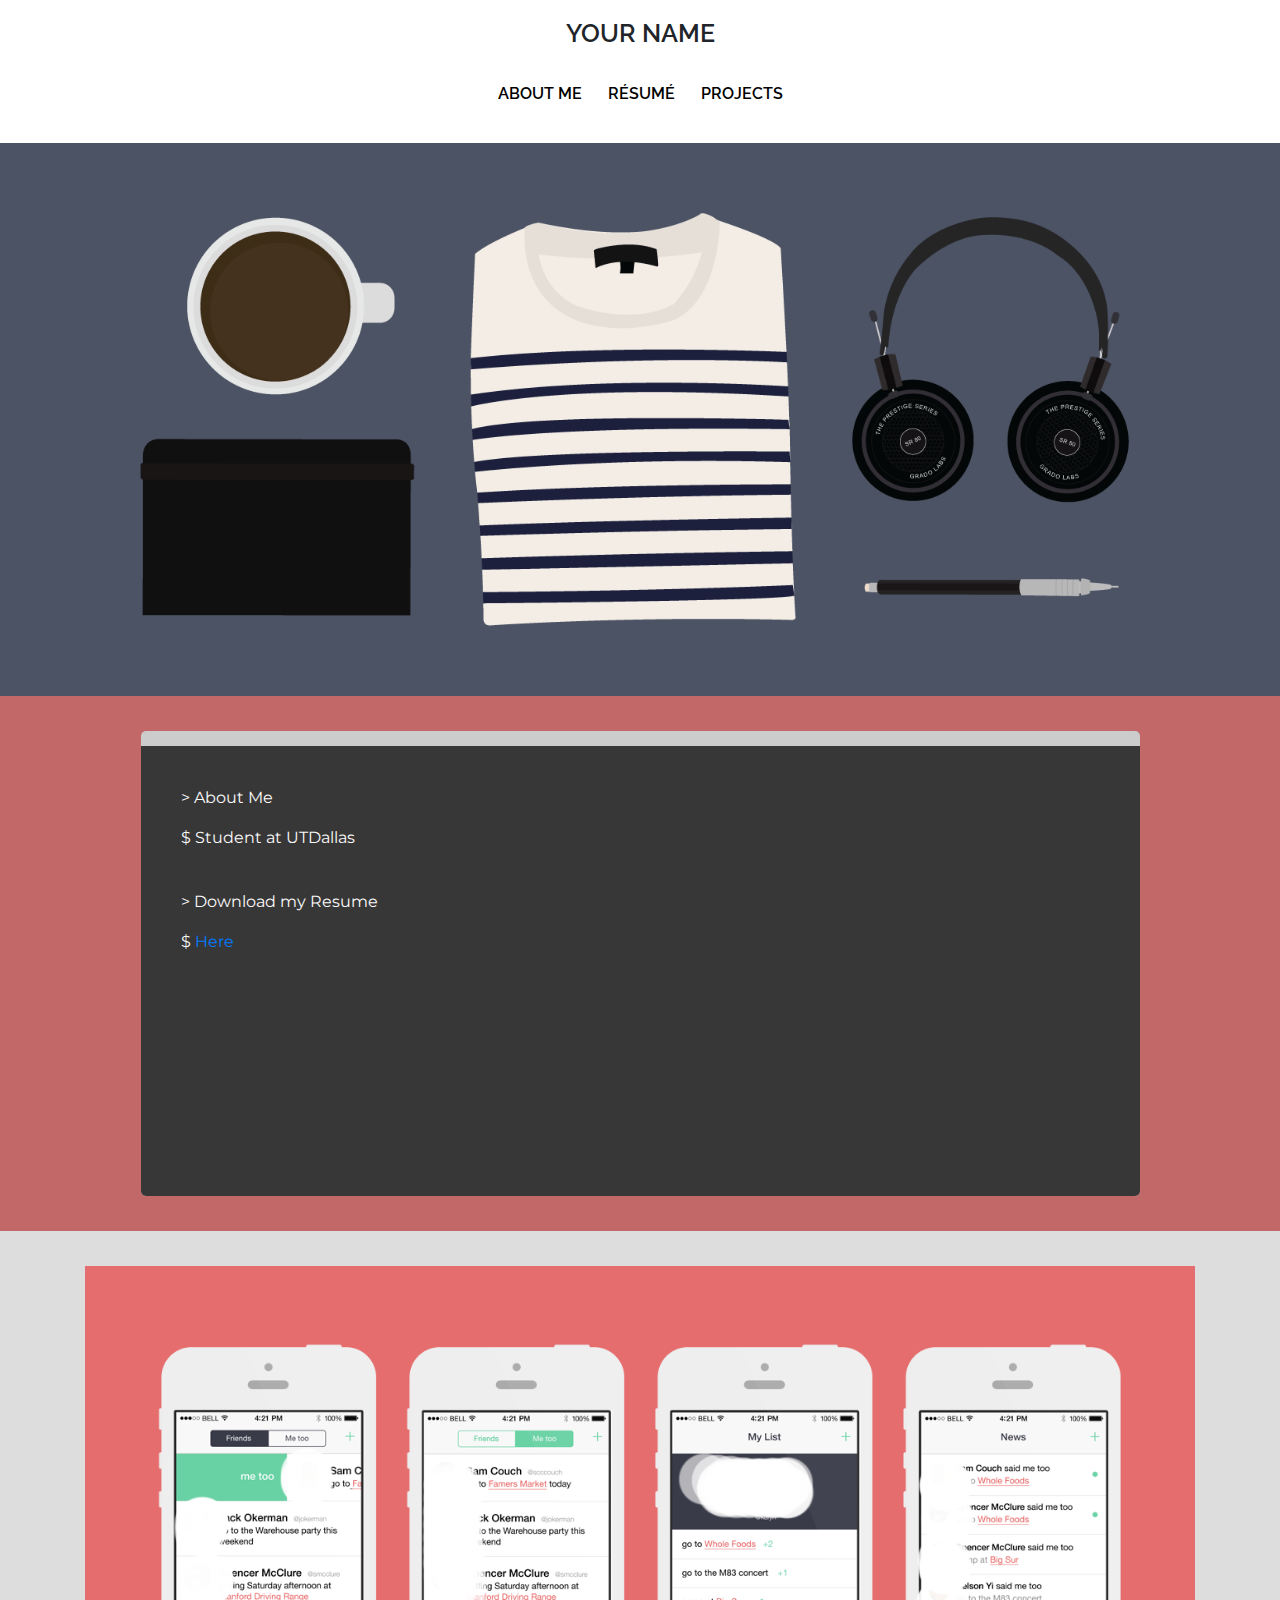
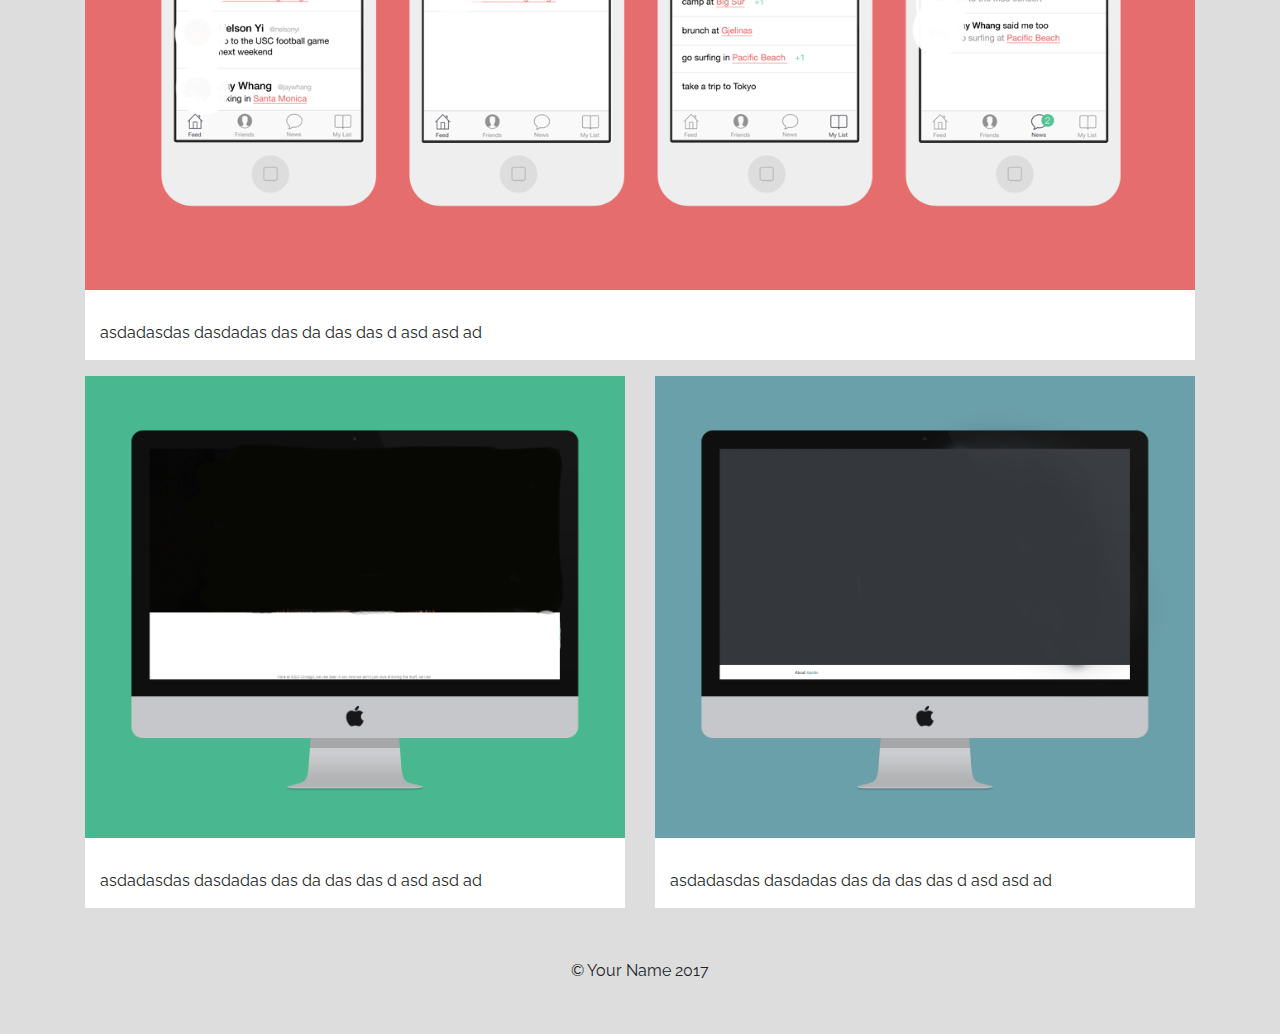
<file: index.html>
<!DOCTYPE html>
<html>
<head>
	<title></title>
	<!-- CSS Files -->
	<link rel="stylesheet" type="text/css" href="assets/css/bootstrap.min.css">
	<link rel="stylesheet" type="text/css" href="assets/css/style.css">
	<link href="https://fonts.googleapis.com/css?family=Montserrat|Raleway:400,600" rel="stylesheet">
	<script src="assets/js/jquery-3.2.1.min.js"></script>
	<script src="https://cdnjs.cloudflare.com/ajax/libs/popper.js/1.11.0/umd/popper.min.js" integrity="sha384-b/U6ypiBEHpOf/4+1nzFpr53nxSS+GLCkfwBdFNTxtclqqenISfwAzpKaMNFNmj4" crossorigin="anonymous"></script>
	<script src="assets/js/bootstrap.min.js"></script>
</head>
<body>
	<!-- ================= -->
	<!--       NAME        -->
	<!-- ================= -->
	<section id="name">
		<h1>YOUR NAME</h1>
		<ul>
			<li><button class="about-btn">AbOuT mE</button></li>
			<li><button class="resume-btn">Résumé</button></li>
			<li><button class="projects-btn">PrOjECTs</button></li>
		<ul>
	</section>
	<!-- ================= -->
	<!--       BANNER      -->
	<!-- ================= -->
	<section id="banner">
		<div class="container">
			<figure>
				<img src="assets/images/big.png">
			</figure>
		</div>
	</section>
	<!-- ================= -->
	<!--        ABOUT      -->
	<!-- ================= -->
	<section id="about">
		<div class="container">
			<div class="code">
				<div class="console">
					<p>> About Me</p>
					<p>$ Student at UTDallas </p>
					<br />
					<p>> Download my Resume</p>
					<p>$ <a href="assets/resume.pdf">Here</a></p>
				</div>
			</div>
		</div>
	</section>
	<!-- ================= -->
	<!--      PROJECTS     -->
	<!-- ================= -->
	<section id="projects">
		<div class="container">
			<div class="row">
				<div class="col-lg-12 col-md-12 col-sm-12 col-xs-12">
					<div class="box">
						<figure>
							<img src="assets/images/mockup0.png">
						</figure>
						<p> asdadasdas dasdadas das da das das d asd asd ad </p>
					</div>
				</div>
			</div> <!-- end of row -->

			<div class="row">
				<div class="col-lg-6 col-md-6 col-sm-12 col-xs-12">
					<div class="box">
						<figure>
							<img src="assets/images/mockup1.png">
						</figure>
						<p> asdadasdas dasdadas das da das das d asd asd ad </p>
					</div>
				</div>
				<div class="col-lg-6 col-md-6 col-sm-12 col-xs-12">
					<div class="box">
						<figure>
							<img src="assets/images/mockup2.png">
						</figure>
						<p> asdadasdas dasdadas das da das das d asd asd ad </p>
					</div>
				</div>
			</div>
		</div>

		<div class="footer">
			<p>&copy; Your Name 2017</p>
		</div>
	</section>
	<!-- Your Personal JS file -->
    <script src="assets/js/script.js"></script>
</body>
</html>
</file>
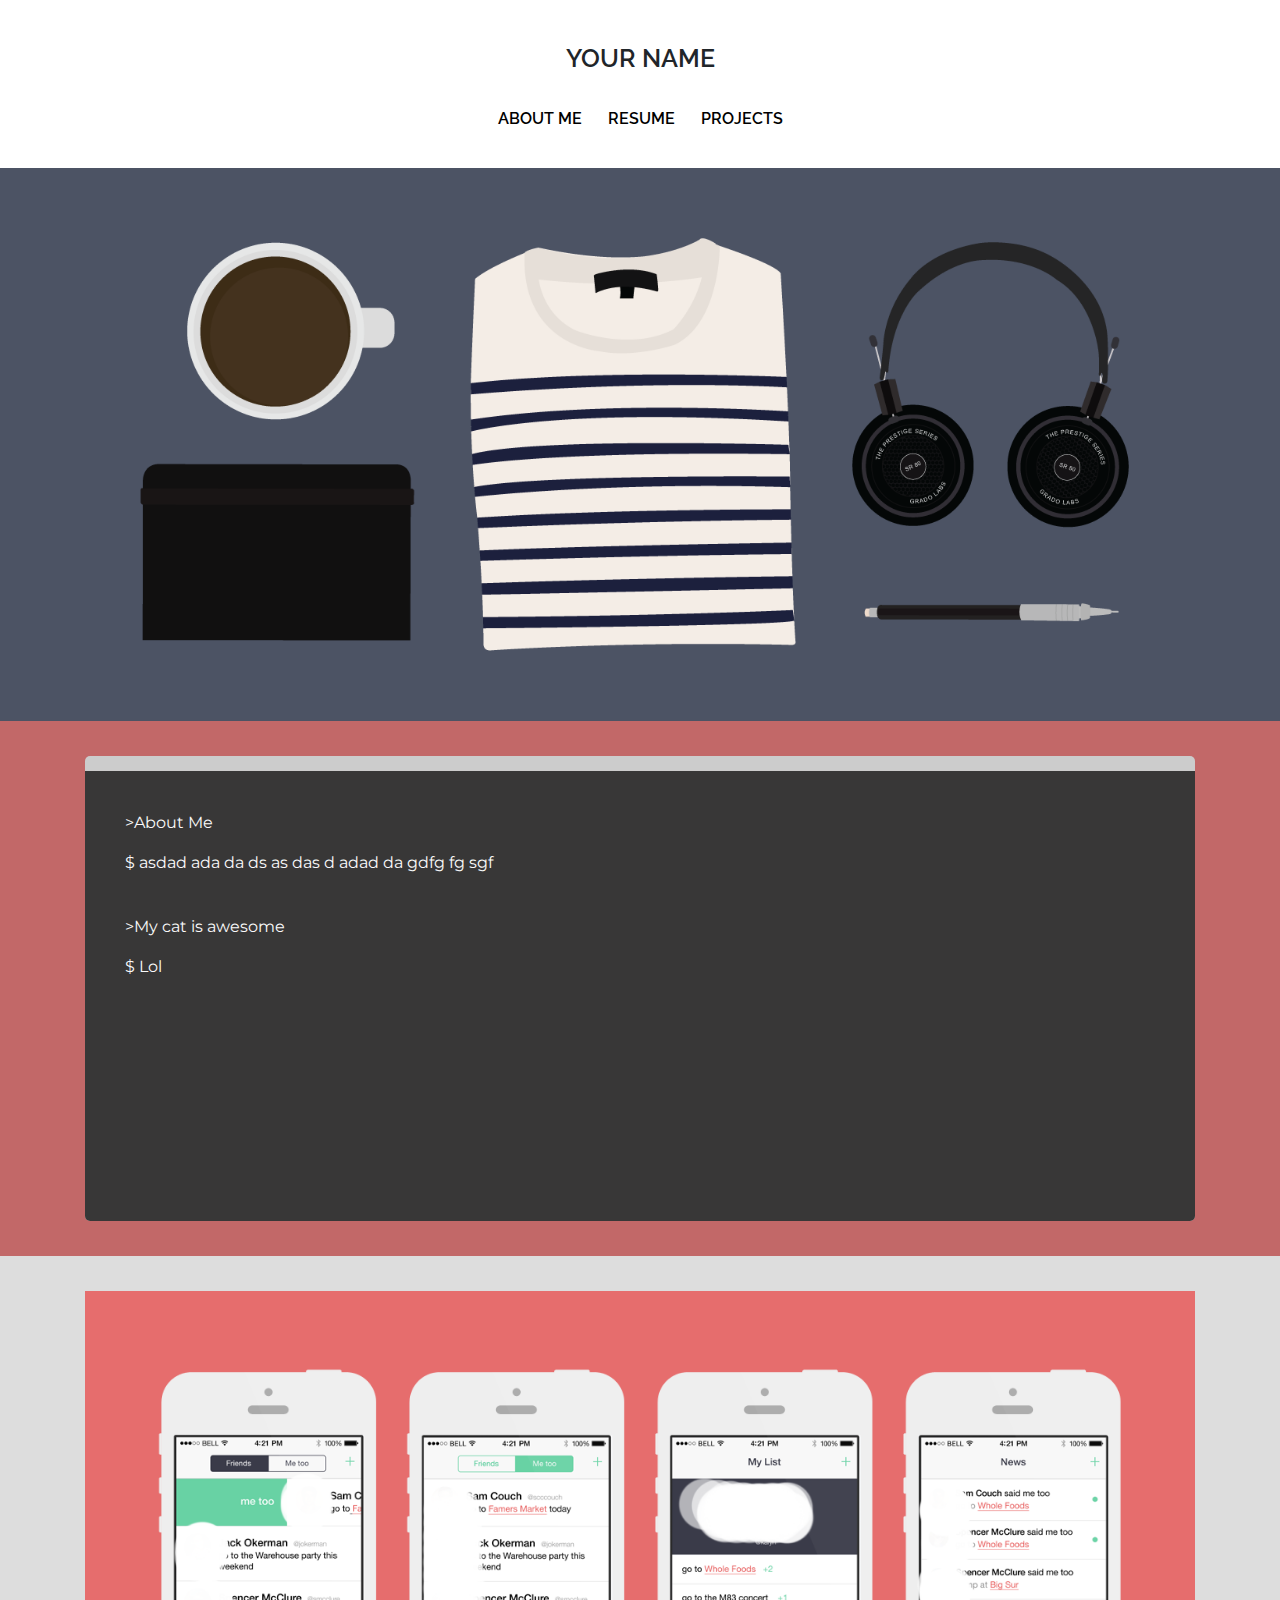
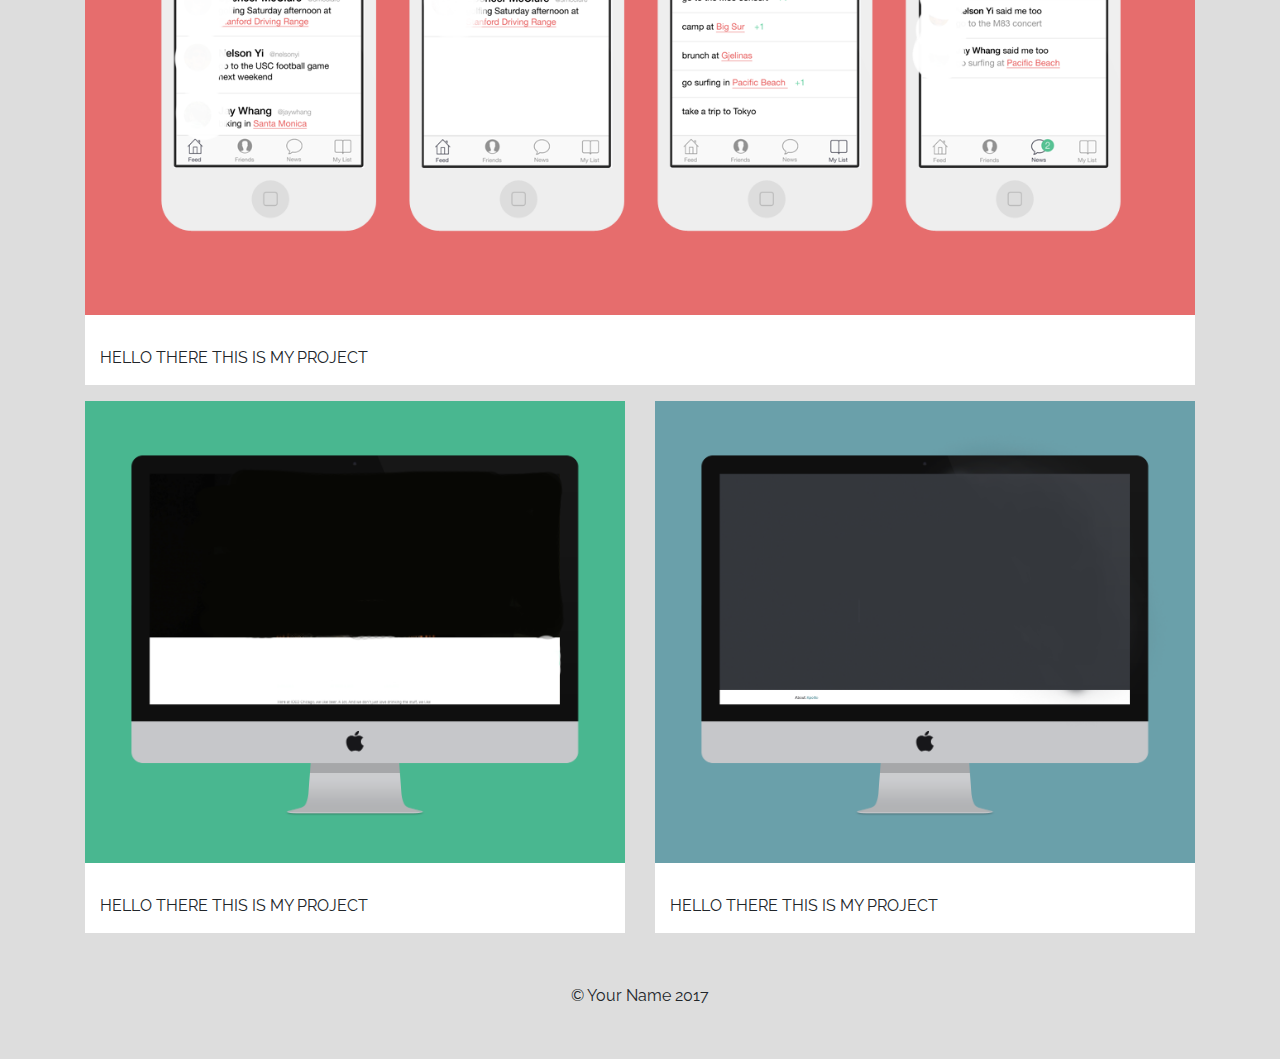
<file: v5 - jquery/index.html>
<!DOCTYPE html>
<html>
<head>
	<title></title>
	<!-- CSS Files -->
	<link rel="stylesheet" type="text/css" href="assets/css/bootstrap.min.css">
	<link rel="stylesheet" type="text/css" href="assets/css/style.css">
	<link href="https://fonts.googleapis.com/css?family=Montserrat|Raleway:400,600" rel="stylesheet">
	<!-- JS Files -->
	<script src="assets/js/jquery-3.2.1.min.js"></script>
	<script src="https://cdnjs.cloudflare.com/ajax/libs/popper.js/1.11.0/umd/popper.min.js" integrity="sha384-b/U6ypiBEHpOf/4+1nzFpr53nxSS+GLCkfwBdFNTxtclqqenISfwAzpKaMNFNmj4" crossorigin="anonymous"></script>
	<script src="assets/js/bootstrap.min.js"></script>
</head>
<body>
	<!-- ===================== -->
	<!--     NAME SECTION      -->
	<!-- ===================== -->
	<section id="name">
		<div class="container">
			<h1>YOUR NAME</h1>
			<ul>
				<li><button class="about-button">about me</button></li>
				<li><button class="resume-button">resume</button></li>
				<li><button class="projects-button">projects</button></li>
			<ul>
		</div>
	</section>
	<!-- ===================== -->
	<!--    BANNER SECTION     -->
	<!-- ===================== -->
	<section id="banner">
		<div class="container">
			<figure>
				<img src="assets/images/big.png">
			</figure>
		</div>
	</section>
	<!-- ===================== -->
	<!--     ABOUT SECTION     -->
	<!-- ===================== -->
	<section id="about">
		<div class="container">
			<div class="code">
				<div class="console">
					<p>>About Me</p>
					<p>$ asdad ada da ds as das d adad da gdfg fg sgf </p>
					<br />
					<p>>My cat is awesome</p>
					<p>$ Lol</p>
				</div>
			</div>
		</div>
	</section>
	<!-- ===================== -->
	<!--   PROJECTS SECTION    -->
	<!-- ===================== -->
	<section id="projects">
		<div class="container">
			<div class="row">
				<div class="col-lg-12 col-md-12 col-sm-12 col-xs-12">
					<div class="box">
						<figure>
							<img src="assets/images/mockup0.png">
						</figure>
						<p>HELLO THERE THIS IS MY PROJECT</p>
					</div>
				</div>
			</div>

			<div class="row">
				<div class="col-lg-6 col-md-6 col-sm-12 col-xs-12">
					<div class="box">
						<figure>
							<img src="assets/images/mockup1.png">
						</figure>
						<p>HELLO THERE THIS IS MY PROJECT</p>
					</div>
				</div>

				<div class="col-lg-6 col-md-6 col-sm-12 col-xs-12">
					<div class="box">
						<figure>
							<img src="assets/images/mockup2.png">
						</figure>
						<p>HELLO THERE THIS IS MY PROJECT</p>
					</div>
				</div>
			</div>
		</div>

		<footer>
			<p>&copy; Your Name 2017</p>
		</footer>
	</section>
	<!-- Your Personal JS file -->
  <script src="assets/js/script.js"></script>
</body>
</html>
</file>
<file: assets/css/style.css>
body,html{
  width:100%;
  height:100%;
  font-family: 'Raleway';
}
/* ================== */
/*    NAME SECTION    */
/* ================== */
#name{
  background-color: white;
  padding: 20px 0;
  text-align: center;
}
#name h1{
  font-weight: 600;
  font-size: 25px;
}
#name ul{
  list-style: none;
  padding: 0;
}
#name li{
  display: inline;
  padding: 0 5px;
}
#name button{
  font-weight: 600;
  text-transform: uppercase;
  margin-top: 25px;
  text-decoration: none;
  border: none;
  background: transparent;
  cursor: pointer;
}
#name button:focus{
  outline: none;
}
/* ================== */
/*   BANNER SECTION   */
/* ================== */
#banner{
  background-color: #4C5364;
}
#banner figure{
  margin: 0 auto;
}
#banner figure img{
  max-width: 100%;
  height: auto;
}
/* ================== */
/*    ABOUT SECTION   */
/* ================== */
#about {
  padding: 35px 0;
  min-height: 500px;
  background-color: #C26868;
}
#about .code{
  margin:0 auto;
  background-color: #ccc;
  padding-top: 15px;
  width:90%;
  border-radius: 5px;
  font-family: "Montserrat";
}
#about .console{
  padding: 40px;
  color: #fafafa;
  margin:0 auto;
  width:100%;
  min-height: 450px;
  background-color: #383737;
  border-bottom-left-radius: 5px;
  border-bottom-right-radius: 5px;
}
/* ================== */
/*   PROJECT SECTION  */
/* ================== */
#projects{
  background-color: #ddd;
  padding: 35px 0;
}
.box{
  background-color: white;
}
.box img{
  max-width: 100%;
  height: auto;
}
.box p{
  padding: 15px;
}
.footer{
  padding-top: 35px;
  text-align: center;
}
</file>
<file: v5 - jquery/assets/css/style.css>
body, html{
  width:100%;
  height:100%;
  font-family:'Raleway';
}
/* =================== */
/*     NAME SECTION    */
/* =================== */
#name{
  background-color:white;
  padding:20px 0;
  text-align:center;
}
#name h1{
  font-size:25px;
  font-weight:600;
  padding-top: 25px;
}
#name ul{
  padding:0;
  list-style:none;
}
#name li{
  display:inline;
  padding: 0 5px;
}
#name button{
  font-weight:600;
  text-transform:uppercase;
  margin-top:25px;
  border:none;
  background:transparent;
  cursor:pointer;
}
#name button:focus{
  outline:none;
}
/* =================== */
/*    BANNER SECTION   */
/* =================== */
#banner{
  background-color:#4C5364;
}
#banner figure{
  margin:0 auto;
}
#banner img{
  max-width:100%;
  height:auto;
}
/* =================== */
/*    ABOUT SECTION    */
/* =================== */
#about{
  padding:35px 0;
  min-height:500px;
  background-color:#C26868;
}
#about .code{
  margin:0 auto;
  background-color:#ccc;
  padding-top:15px;
  border-radius:5px;
  width:100%;
  font-family: "Montserrat";
}
#about .console{
  padding:40px;
  color:#fafafa;
  margin:0 auto;
  width:100%;
  min-height:450px;
  background-color:#383737;
  border-bottom-left-radius:5px;
  border-bottom-right-radius:5px;
}
/* =================== */
/*   PROJECTS SECTION  */
/* =================== */
#projects{
  background-color:#ddd;
  padding: 35px 0;
}
.box img{
  max-width:100%;
  height:auto;
}
.box{
  background-color:white;
}
.box p{
  padding: 15px;
}
footer{
  text-align: center;
  padding-top: 35px;
}
</file>
